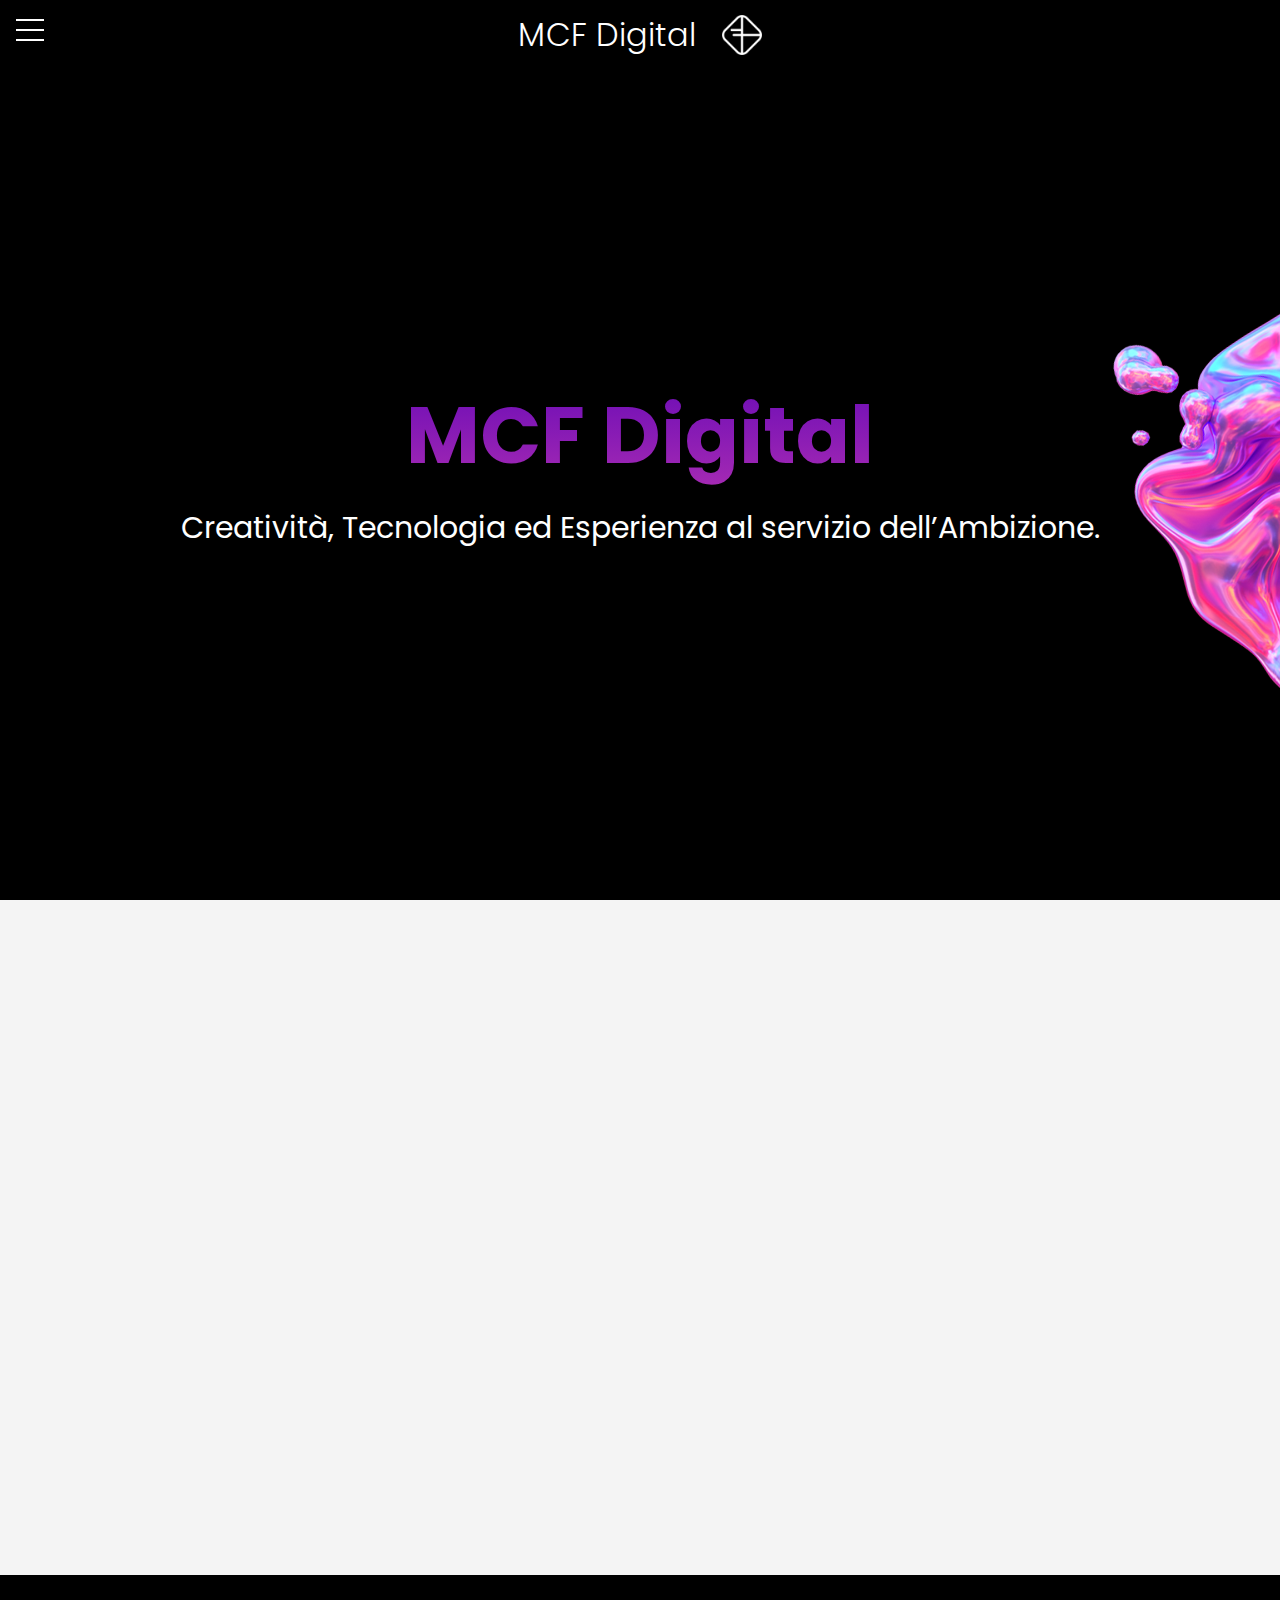
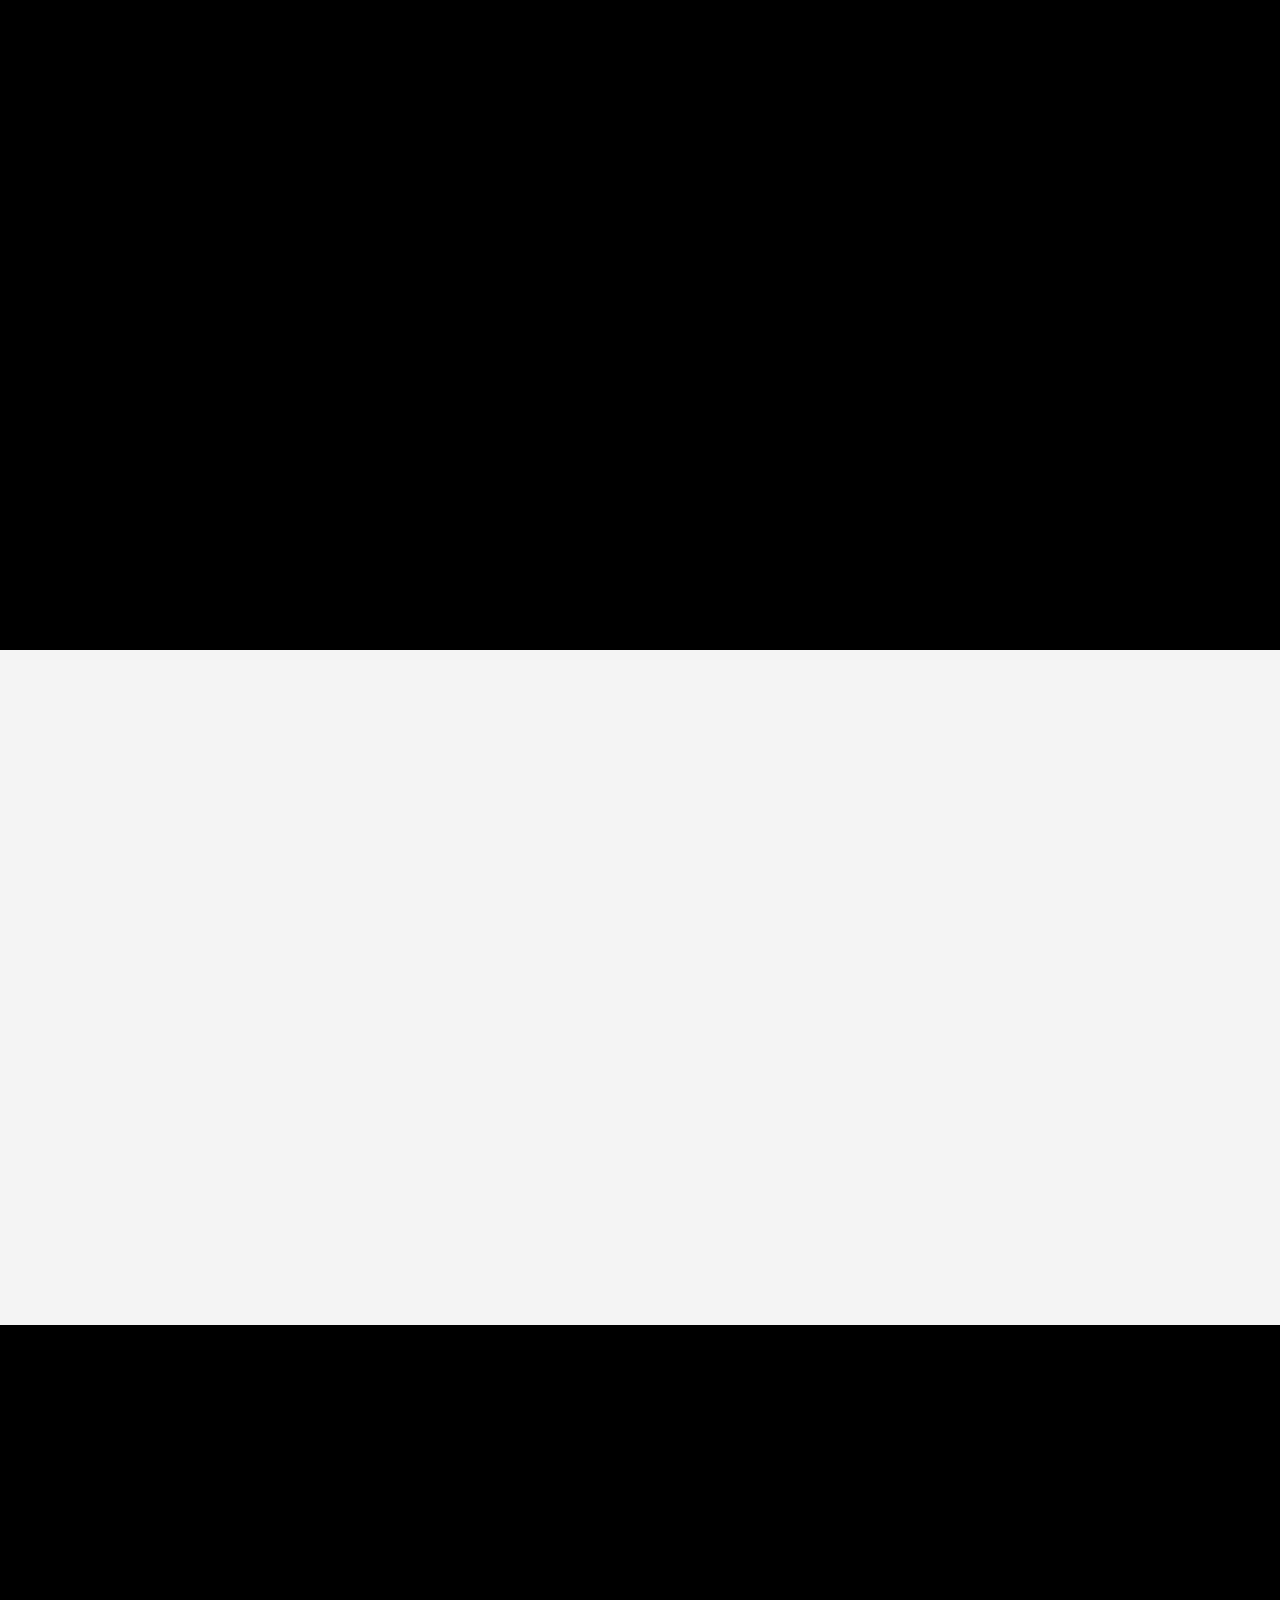
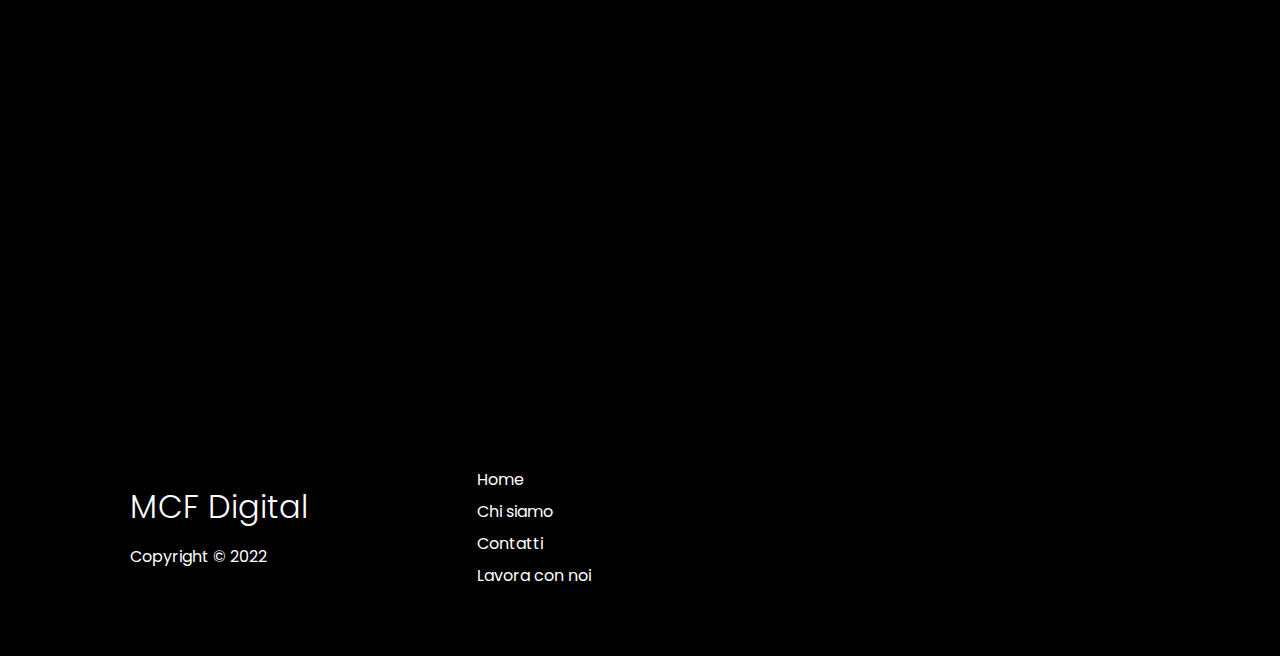
<file: index.html>
<!DOCTYPE html>
<html lang="en">
  <head>
    <meta charset="UTF-8" />
    <meta name="viewport" content="width=device-width, initial-scale=1.0" />
    <link
      rel="stylesheet"
      href="https://cdnjs.cloudflare.com/ajax/libs/font-awesome/5.15.1/css/all.min.css"
      integrity="sha512-+4zCK9k+qNFUR5X+cKL9EIR+ZOhtIloNl9GIKS57V1MyNsYpYcUrUeQc9vNfzsWfV28IaLL3i96P9sdNyeRssA=="
      crossorigin="anonymous"
    />
    <link rel="stylesheet" href="css/utilities.css" />
    <link rel="stylesheet" href="css/style.css" />
    <link rel="icon" type="image/x-icon" href="/images/logos/favicon.png" />
    <title>MCF Digital | Web Agency</title>
  </head>
  <body>
    <!-- Navbar -->
    <div class="navbar">
      <div class="container flex">
        <h1><a href="#">MCF Digital</a></h1>
        <img src="./images/logos/logo mcf bianco(1).png" alt="Logo" />
      </div>
    </div>
    <div class="menu-wrap">
      <input type="checkbox" class="toggler" />
      <div class="hamburger"><div></div></div>
      <div class="menu">
        <div>
          <div>
            <ul>
              <li><a href="index.html">Home</a></li>
              <li><a href="about.html">Chi Siamo</a></li>
              <li><a href="contact.html">Contatti</a></li>
              <li><a href="work.html">Lavora con noi</a></li>
            </ul>
          </div>
        </div>
      </div>
    </div>
    <!-- Head -->
    <section class="features-head bg-dark py-3">
      <!-- tolto container -->
      <div class="hero flex">
        <div class="hero-text">
          <h1 class="xl title">MCF Digital</h1>
          <p class="lead">
            Creatività, Tecnologia ed Esperienza al servizio dell’Ambizione.
          </p>
        </div>
        <!-- <img src="images/Blob.png" alt="" class="head-img" id="blob" /> -->
      </div>
    </section>

    <!-- Servizio 1 -->
    <section class="features-sub-head service bg-light py-1">
      <div class="container grid">
        <img
          src="images/sviluppo-web-img.png"
          alt=""
          class="slide-left service-img"
          id="blob"
        />

        <div class="slide-right">
          <h1 class="md title">Sviluppo Web</h1>
          <p>
            MCF Digital sviluppa per te siti web ed e-commerce creando
            un’esperienza digitale avvincente che è il risultato dell’effetto
            sinergico tra un design elegante e funzionalità intuitive. Le
            piattaforme online devono raccontare le tue attività mostrando al
            pubblico cosa puoi fare per loro.
          </p>
          <a href="contact.html" class="btn btn-primary">Contattaci</a>
        </div>
      </div>
    </section>

    <!-- Servizio 2 -->
    <section class="features-sub-head service bg-dark py-1">
      <div class="container grid">
        <div class="slide-left">
          <h1 class="md title">Marketing</h1>
          <p>
            Il panorama del marketing è affollato di aziende che fanno rumore,
            ma la soluzione non è quella di gridare di più. Devi essere nel
            posto giusto al momento giusto per raggiungere il tuo pubblico.
            Possiamo aiutarti a trovare le persone che stanno già ascoltando.
          </p>
          <a href="contact.html" class="btn btn-primary">Contattaci</a>
        </div>
        <img
          src="images/Marketing-img.png"
          alt=""
          class="slide-right service-img"
          id="blob"
        />
      </div>
    </section>

    <!-- Servizio 3 -->
    <section class="features-sub-head service bg-light py-1">
      <div class="container grid">
        <img
          src="images/Branding-img.png"
          alt=""
          class="slide-left service-img"
          id="blob"
        />
        <div class="slide-right">
          <h1 class="md title">Branding</h1>
          <p>
            Nel mercato di oggi, le persone non acquistano ciò che fai ma il
            perché lo fai. Progettiamo brand che si connettono al pubblico
            attraverso la cultura e i valori condivisi. Un brand che vivrà nei
            cuori e nelle menti dei tuoi clienti.
          </p>
          <a href="contact.html" class="btn btn-primary">Contattaci</a>
        </div>
      </div>
    </section>

    <!-- Servizio 4 -->
    <section class="features-sub-head service bg-dark py-1">
      <div class="container grid">
        <div class="slide-left">
          <h1 class="md title">Dropshipping</h1>
          <p>
            Costruiamo negozi personalizzati che grazie alla formula del
            dropshipping ti permetteranno di ottenere alti profitti grazie
            all’automatizzazione dei processi di acquisto e vendita.
          </p>
          <a href="contact.html" class="btn btn-primary">Contattaci</a>
        </div>
        <img
          src="images/Dropshipping-img.png"
          alt=""
          class="slide-right service-img"
          id="blob"
        />
      </div>
    </section>

    <!-- Footer -->
    <footer class="footer bg-dark py-5">
      <div class="container grid grid-3">
        <div>
          <h1>MCF Digital</h1>
          <p>Copyright &copy; 2022</p>
        </div>
        <nav>
          <ul>
            <li><a href="index.html">Home</a></li>
            <li><a href="about.html">Chi siamo</a></li>
            <li><a href="contact.html">Contatti</a></li>
            <li><a href="work.html">Lavora con noi</a></li>
          </ul>
        </nav>
        <div class="social">
          <a href="https://www.linkedin.com/company/mcf-digital/"
            ><i class="fab fa-linkedin fa-2x"></i
          ></a>
          <a href="https://instagram.com/mcfdigitalagency?igshid=YmMyMTA2M2Y="
            ><i class="fab fa-instagram fa-2x"></i
          ></a>
          <a href="https://www.facebook.com/MCF-Digital-108805025381968/"
            ><i class="fab fa-facebook fa-2x"></i
          ></a>
          <a href="http://www.tiktok.com/@mcfdigital"
            ><i class="fab fa-tiktok fa-2x"></i
          ></a>
        </div>
      </div>
    </footer>
    <script src="./js/app.js"></script>
  </body>
</html>
</file>
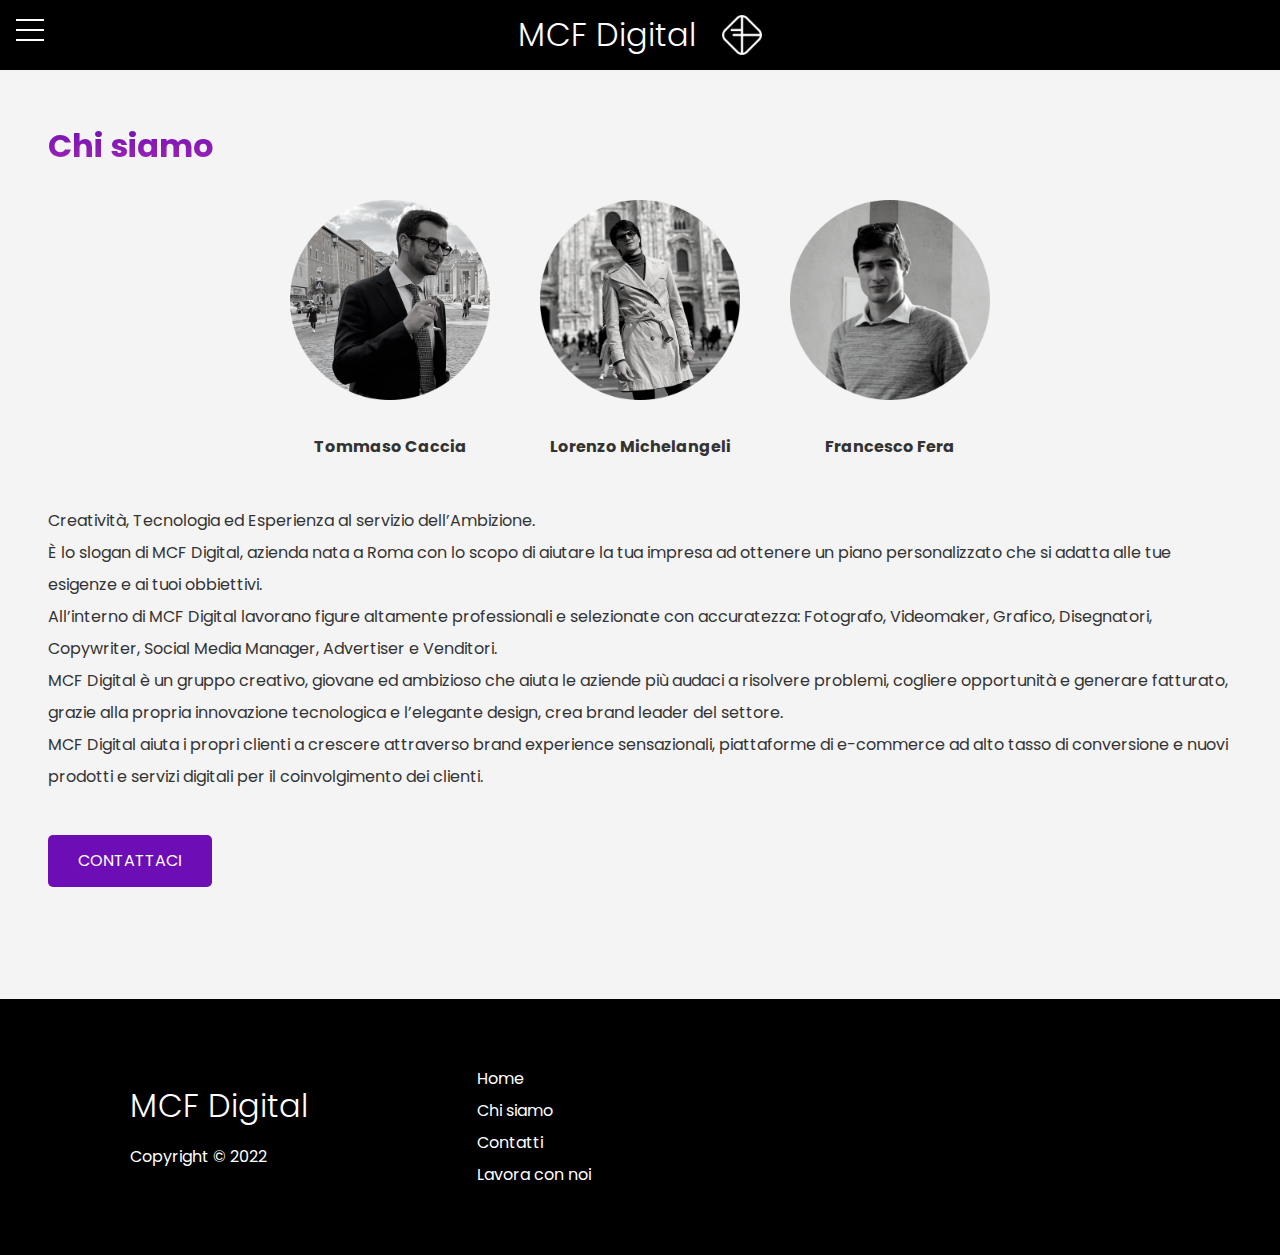
<file: about.html>
<!DOCTYPE html>
<html lang="en">
  <head>
    <meta charset="UTF-8" />
    <meta name="viewport" content="width=device-width, initial-scale=1.0" />
    <link
      rel="stylesheet"
      href="https://cdnjs.cloudflare.com/ajax/libs/font-awesome/5.15.1/css/all.min.css"
      integrity="sha512-+4zCK9k+qNFUR5X+cKL9EIR+ZOhtIloNl9GIKS57V1MyNsYpYcUrUeQc9vNfzsWfV28IaLL3i96P9sdNyeRssA=="
      crossorigin="anonymous"
    />
    <link rel="stylesheet" href="css/utilities.css" />
    <link rel="stylesheet" href="css/style.css" />
    <link rel="icon" type="image/x-icon" href="/images/logos/favicon.png" />

    <title>MCF Digital | Web Agency</title>
  </head>
  <body>
    <!-- Navbar -->
    <div class="navbar">
      <div class="container flex">
        <h1><a href="index.html">MCF Digital</a></h1>
        <img src="./images/logos/logo mcf bianco(1).png" alt="Logo" />
      </div>
    </div>
    <div class="menu-wrap">
      <input type="checkbox" class="toggler" />
      <div class="hamburger"><div></div></div>
      <div class="menu">
        <div>
          <div>
            <ul>
              <li><a href="index.html">Home</a></li>
              <li><a href="about.html">Chi Siamo</a></li>
              <li><a href="contact.html">Contatti</a></li>
              <li><a href="work.html">Lavora con noi</a></li>
            </ul>
          </div>
        </div>
      </div>
    </div>
    <!-- About -->
    <section class="features-sub-head bg-light p-4">
      <!-- <div class="container"> -->
      <div class="py-5">
        <h1 class="md title">Chi siamo</h1>
        <div class="team-container">
          <div class="team-img-wrapper">
            <img
              src="./images/tommaso.png"
              alt="Tommaso Caccia"
              class="team-photo"
            />
            <h4 class="team-name">Tommaso Caccia</h4>
          </div>
          <div class="team-img-wrapper">
            <img
              src="./images/lorenzo.png"
              alt="Lorenzo Michelangeli"
              class="team-photo"
            />
            <h4 class="team-name">Lorenzo Michelangeli</h4>
          </div>
          <div class="team-img-wrapper">
            <img
              src="./images/francesco.png"
              alt="Francesco Fera"
              class="team-photo"
            />
            <h4 class="team-name">Francesco Fera</h4>
          </div>
        </div>
        <p class="py-3">
          Creatività, Tecnologia ed Esperienza al servizio dell’Ambizione.
          <br />È lo slogan di MCF Digital, azienda nata a Roma con lo scopo di
          aiutare la tua impresa ad ottenere un piano personalizzato che si
          adatta alle tue esigenze e ai tuoi obbiettivi. <br />All’interno di
          MCF Digital lavorano figure altamente professionali e selezionate con
          accuratezza: Fotografo, Videomaker, Grafico, Disegnatori, Copywriter,
          Social Media Manager, Advertiser e Venditori. <br />MCF Digital è un
          gruppo creativo, giovane ed ambizioso che aiuta le aziende più audaci
          a risolvere problemi, cogliere opportunità e generare fatturato,
          grazie alla propria innovazione tecnologica e l’elegante design, crea
          brand leader del settore. <br />MCF Digital aiuta i propri clienti a
          crescere attraverso brand experience sensazionali, piattaforme di
          e-commerce ad alto tasso di conversione e nuovi prodotti e servizi
          digitali per il coinvolgimento dei clienti.
        </p>
        <a href="contact.html" class="btn btn-primary">Contattaci</a>
      </div>
      <!-- <img src="images/Blob.png" alt="" id="blob" /> -->
      <!-- </div> -->
    </section>

    <!-- Footer -->
    <footer class="footer bg-dark py-5">
      <div class="container grid grid-3">
        <div>
          <h1>MCF Digital</h1>
          <p>Copyright &copy; 2022</p>
        </div>
        <nav>
          <ul>
            <li><a href="index.html">Home</a></li>
            <li><a href="about.html">Chi siamo</a></li>
            <li><a href="contact.html">Contatti</a></li>
            <li><a href="work.html">Lavora con noi</a></li>
          </ul>
        </nav>
        <div class="social">
          <a href="https://www.linkedin.com/company/mcf-digital/"
            ><i class="fab fa-linkedin fa-2x"></i
          ></a>
          <a href="https://instagram.com/mcfdigitalagency?igshid=YmMyMTA2M2Y="
            ><i class="fab fa-instagram fa-2x"></i
          ></a>
          <a href="https://www.facebook.com/MCF-Digital-108805025381968/"
            ><i class="fab fa-facebook fa-2x"></i
          ></a>
          <a href="http://www.tiktok.com/@mcfdigital"
            ><i class="fab fa-tiktok fa-2x"></i
          ></a>
        </div>
      </div>
    </footer>
  </body>
</html>
</file>
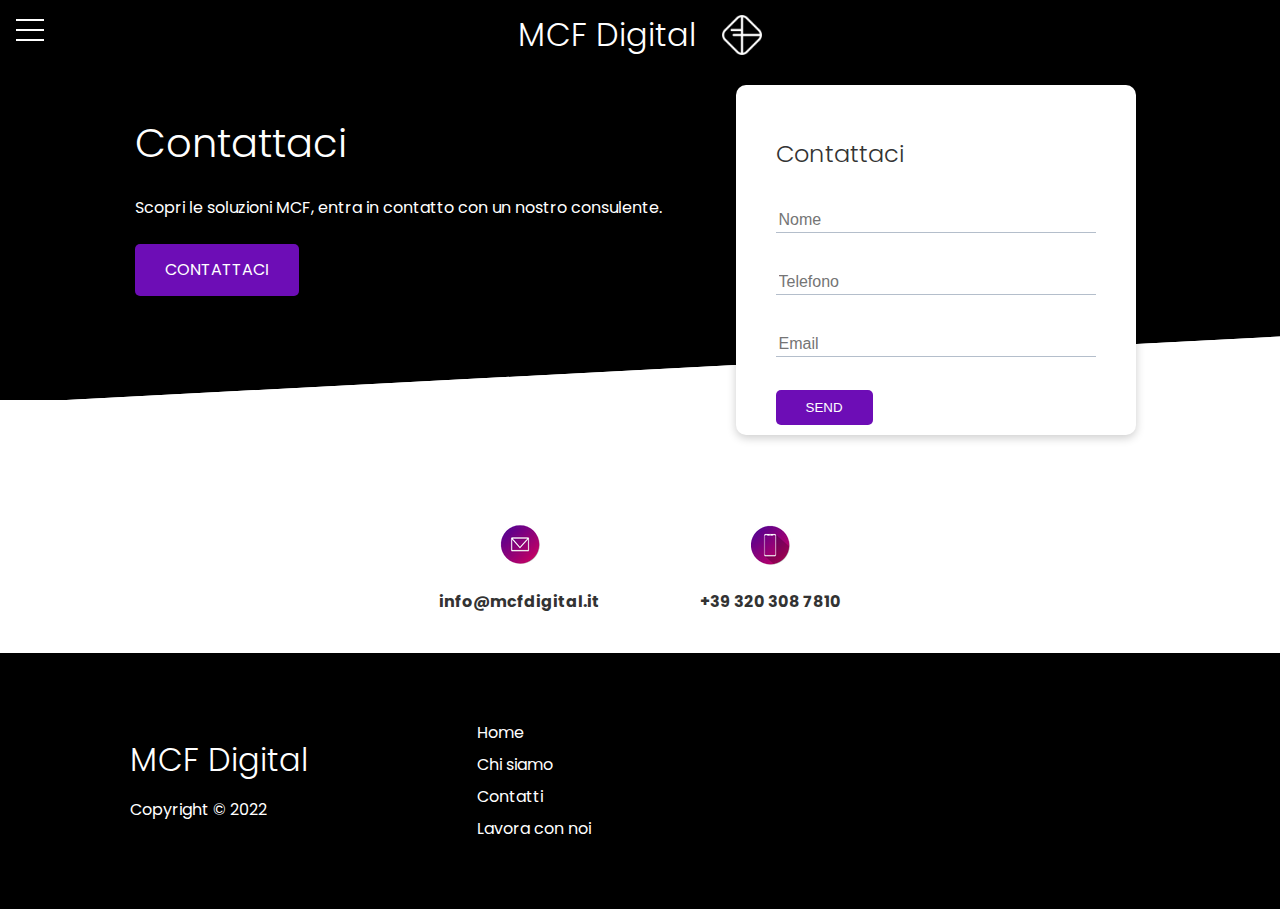
<file: contact.html>
<!DOCTYPE html>
<html lang="en">
  <head>
    <meta charset="UTF-8" />
    <meta name="viewport" content="width=device-width, initial-scale=1.0" />
    <link
      rel="stylesheet"
      href="https://cdnjs.cloudflare.com/ajax/libs/font-awesome/5.15.1/css/all.min.css"
      integrity="sha512-+4zCK9k+qNFUR5X+cKL9EIR+ZOhtIloNl9GIKS57V1MyNsYpYcUrUeQc9vNfzsWfV28IaLL3i96P9sdNyeRssA=="
      crossorigin="anonymous"
    />
    <link rel="stylesheet" href="css/utilities.css" />
    <link rel="stylesheet" href="css/style.css" />
    <link rel="icon" type="image/x-icon" href="/images/logos/favicon.png" />

    <title>MCF Digital | Web Agency</title>
  </head>
  <body>
    <!-- Navbar -->
    <div class="navbar">
      <div class="container flex">
        <h1><a href="index.html">MCF Digital</a></h1>

        <img src="./images/logos/logo mcf bianco(1).png" alt="Logo" />
      </div>
    </div>
    <div class="menu-wrap">
      <input type="checkbox" class="toggler" />
      <div class="hamburger"><div></div></div>
      <div class="menu">
        <div>
          <div>
            <ul>
              <li><a href="index.html">Home</a></li>
              <li><a href="about.html">Chi Siamo</a></li>
              <li><a href="contact.html">Contatti</a></li>
              <li><a href="work.html">Lavora con noi</a></li>
            </ul>
          </div>
        </div>
      </div>
    </div>

    <!-- Showcase -->
    <section class="showcase">
      <div class="container grid">
        <div class="showcase-text">
          <h1>Contattaci</h1>
          <p>
            Scopri le soluzioni MCF, entra in contatto con un nostro consulente.
          </p>
          <a href="contact.html" class="btn btn-primary">Contattaci</a>
        </div>

        <div class="showcase-form card">
          <h2>Contattaci</h2>
          <form>
            <div class="form-control">
              <input type="text" name="name" placeholder="Nome" required />
            </div>
            <div class="form-control">
              <input type="tel" name="phone" placeholder="Telefono" required />
            </div>
            <div class="form-control">
              <input type="email" name="email" placeholder="Email" required />
            </div>
            <input type="submit" value="Send" class="btn btn-primary" />
          </form>
        </div>
      </div>
    </section>

    <div class="contact-container">
      <div class="contact-item">
        <img src="./images/Icons/mail.png" alt="mail" class="contact-icon" />
        <p class="team-name">info@mcfdigital.it</p>
      </div>
      <div class="contact-item">
        <img
          src="./images/Icons/phone.png"
          alt="Lorenzo Michelangeli"
          class="contact-icon"
        />
        <p class="team-name">+39 320 308 7810</p>
      </div>
    </div>
    <!-- Stats -->
    <!-- <section class="stats">
      <div class="container">
        <h3 class="stats-heading text-center my-1">
          Welcome to the best platform for building applications of all types
          with modern architecture and scaling
        </h3>

        <div class="grid grid-3 text-center my-4">
          <div>
            <i class="fas fa-server fa-3x"></i>
            <h3>10,349,405</h3>
            <p class="text-secondary">Deployments</p>
          </div>
          <div>
            <i class="fas fa-upload fa-3x"></i>
            <h3>987 TB</h3>
            <p class="text-secondary">Published</p>
          </div>
          <div>
            <i class="fas fa-project-diagram fa-3x"></i>
            <h3>2,343,265</h3>
            <p class="text-secondary">Projects</p>
          </div>
        </div>
      </div>
    </section> -->

    <!-- Cli -->
    <!-- <section class="cli">
      <div class="container grid">
        <img src="images/cli.png" alt="" />
        <div class="card">
          <h3>Easy to use, cross platform CLI</h3>
        </div>
        <div class="card">
          <h3>Deploy in seconds</h3>
        </div>
      </div>
    </section> -->

    <!-- Cloud -->
    <!-- <section class="cloud bg-primary my-2 py-2">
      <div class="container grid">
        <div class="text-center">
          <h2 class="lg">Extreme Cloud Hosting</h2>
          <p class="lead my-1">
            Cloud hosting like you've never seen. Fast, efficient and scalable
          </p>
          <a href="features.html" class="btn btn-dark">Read More</a>
        </div>
        <img src="images/cloud.png" alt="" />
      </div>
    </section>

     Languages
    <section class="languages">
      <h2 class="md text-center my-2">Supported Languages</h2>
      <div class="container flex">
        <div class="card">
          <h4>Node.js</h4>
          <img src="images/logos/node.png" alt="" />
        </div>
        <div class="card">
          <h4>Python</h4>
          <img src="images/logos/python.png" alt="" />
        </div>
        <div class="card">
          <h4>C#</h4>
          <img src="images/logos/csharp.png" alt="" />
        </div>
        <div class="card">
          <h4>Ruby</h4>
          <img src="images/logos/ruby.png" alt="" />
        </div>
        <div class="card">
          <h4>PHP</h4>
          <img src="images/logos/php.png" alt="" />
        </div>
        <div class="card">
          <h4>Scala</h4>
          <img src="images/logos/scala.png" alt="" />
        </div>
        <div class="card">
          <h4>Clojure</h4>
          <img src="images/logos/clojure.png" alt="" />
        </div>
      </div>
    </section>
    -->

    <!-- Footer -->
    <footer class="footer bg-dark py-5">
      <div class="container grid grid-3">
        <div>
          <h1>MCF Digital</h1>
          <p>Copyright &copy; 2022</p>
        </div>
        <nav>
          <ul>
            <li><a href="index.html">Home</a></li>
            <li><a href="about.html">Chi siamo</a></li>
            <li><a href="contact.html">Contatti</a></li>
            <li><a href="work.html">Lavora con noi</a></li>
          </ul>
        </nav>
        <div class="social">
          <a href="https://www.linkedin.com/company/mcf-digital/"
            ><i class="fab fa-linkedin fa-2x"></i
          ></a>
          <a href="https://instagram.com/mcfdigitalagency?igshid=YmMyMTA2M2Y="
            ><i class="fab fa-instagram fa-2x"></i
          ></a>
          <a href="https://www.facebook.com/MCF-Digital-108805025381968/"
            ><i class="fab fa-facebook fa-2x"></i
          ></a>
          <a href="http://www.tiktok.com/@mcfdigital"
            ><i class="fab fa-tiktok fa-2x"></i
          ></a>
        </div>
      </div>
    </footer>
  </body>
</html>
</file>
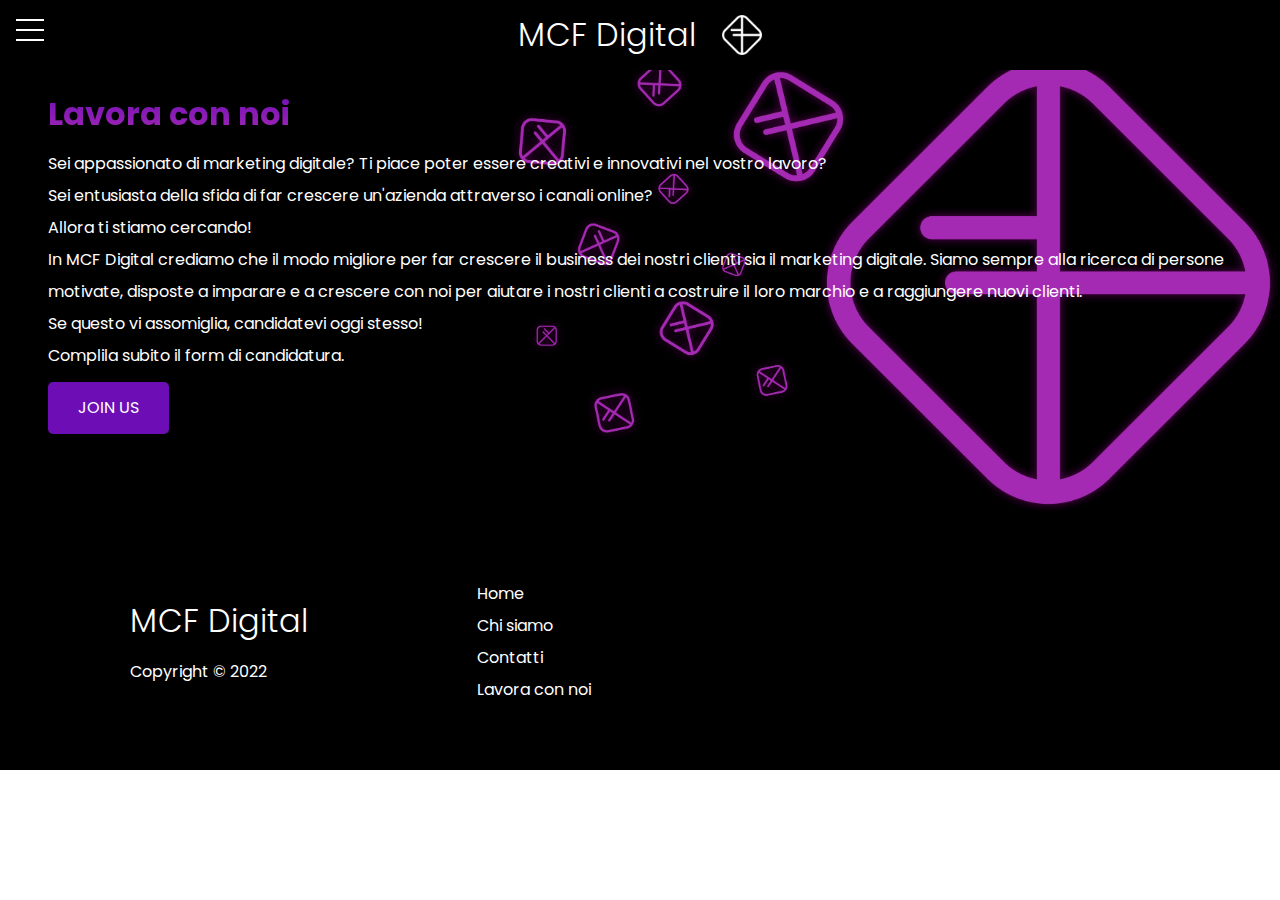
<file: work.html>
<!DOCTYPE html>
<html lang="en">
  <head>
    <meta charset="UTF-8" />
    <meta name="viewport" content="width=device-width, initial-scale=1.0" />
    <link
      rel="stylesheet"
      href="https://cdnjs.cloudflare.com/ajax/libs/font-awesome/5.15.1/css/all.min.css"
      integrity="sha512-+4zCK9k+qNFUR5X+cKL9EIR+ZOhtIloNl9GIKS57V1MyNsYpYcUrUeQc9vNfzsWfV28IaLL3i96P9sdNyeRssA=="
      crossorigin="anonymous"
    />

    <link rel="stylesheet" href="css/utilities.css" />
    <link rel="stylesheet" href="css/style.css" />
    <link rel="icon" type="image/x-icon" href="/images/logos/favicon.png" />

    <title>MCF Digital | Web Agency</title>
  </head>
  <body>
    <!-- Navbar -->
    <div class="navbar">
      <div class="container flex">
        <h1><a href="index.html">MCF Digital</a></h1>
        <img src="./images/logos/logo mcf bianco(1).png" alt="Logo" />
      </div>
    </div>
    <div class="menu-wrap">
      <input type="checkbox" class="toggler" />
      <div class="hamburger"><div></div></div>
      <div class="menu">
        <div>
          <div>
            <ul>
              <li><a href="index.html">Home</a></li>
              <li><a href="about.html">Chi Siamo</a></li>
              <li><a href="contact.html">Contatti</a></li>
              <li><a href="work.html">Lavora con noi</a></li>
            </ul>
          </div>
        </div>
      </div>
    </div>

    <!-- head -->
    <section class="features-sub-head bg-light p-4 work-with-us">
      <!-- <div class="container"> -->
      <div class="py-3">
        <h1 class="md title">Lavora con noi</h1>
        <p>
          Sei appassionato di marketing digitale? Ti piace poter essere creativi
          e innovativi nel vostro lavoro?<br />Sei entusiasta della sfida di far
          crescere un'azienda attraverso i canali online? <br />
          Allora ti stiamo cercando!<br />In MCF Digital crediamo che il modo
          migliore per far crescere il business dei nostri clienti sia il
          marketing digitale. Siamo sempre alla ricerca di persone motivate,
          disposte a imparare e a crescere con noi per aiutare i nostri clienti
          a costruire il loro marchio e a raggiungere nuovi clienti. <br />Se
          questo vi assomiglia, candidatevi oggi stesso! <br />
          Complila subito il form di candidatura.
        </p>
        <a
          href="https://forms.gle/AdjBde8RNx6uj1Za9"
          target="_blank"
          class="btn btn-primary"
          >Join us</a
        >
      </div>
      <!-- </div> -->
    </section>
    <!-- Footer -->
    <footer class="footer bg-dark py-5">
      <div class="container grid grid-3">
        <div>
          <h1>MCF Digital</h1>
          <p>Copyright &copy; 2022</p>
        </div>
        <nav>
          <ul>
            <li><a href="index.html">Home</a></li>
            <li><a href="about.html">Chi siamo</a></li>
            <li><a href="contact.html">Contatti</a></li>
            <li><a href="work.html">Lavora con noi</a></li>
          </ul>
        </nav>
        <div class="social">
          <a href="https://www.linkedin.com/company/mcf-digital/"
            ><i class="fab fa-linkedin fa-2x"></i
          ></a>
          <a href="https://instagram.com/mcfdigitalagency?igshid=YmMyMTA2M2Y="
            ><i class="fab fa-instagram fa-2x"></i
          ></a>
          <a href="https://www.facebook.com/MCF-Digital-108805025381968/"
            ><i class="fab fa-facebook fa-2x"></i
          ></a>
          <a href="http://www.tiktok.com/@mcfdigital"
            ><i class="fab fa-tiktok fa-2x"></i
          ></a>
        </div>
      </div>
    </footer>
  </body>
</html>
</file>
<file: css/utilities.css>
.container {
  max-width: 1100px;
  margin: 0 auto;
  overflow: hidden;
  padding: 0 40px;
  height: 100vh;
}

.card {
  background-color: #fff;
  color: #333;
  border-radius: 10px;
  box-shadow: 0 3px 10px rgba(0, 0, 0, 0.2);
  padding: 20px;
  margin: 10px;
}

.btn {
  display: inline-block;
  padding: 10px 30px;
  cursor: pointer;
  background: var(--error-color);
  color: #fff;
  border: none;
  border-radius: 5px;
}

.btn-outline {
  background-color: transparent;
  border: 1px #fff solid;
}

.btn:hover {
  transform: scale(0.98);
}

/* Backgrounds & colored buttons */
.bg-primary,
.btn-primary {
  background-color: var(--error-color);
  color: #fff;
  text-transform: uppercase;
}

.bg-secondary,
.btn-secondary {
  background-color: var(--secondary-color);
  color: #fff;
}

.bg-dark,
.btn-dark {
  background-color: var(--dark-color);
  color: #fff;
}

.bg-light,
.btn-light {
  background-color: var(--light-color);
  color: #333;
}

.bg-gradient{
  background-image: linear-gradient(40deg, #a52ab3, #6d0db6);
  color: #fff;
}

.bg-primary a,
.btn-primary a,
.bg-secondary a,
.btn-secondary a,
.bg-dark a,
.btn-dark a {
  color: #fff;
}

/* Text colors */
.text-primary {
  color: var(--primary-color);
}

.text-secondary {
  color: var(--secondary-color);
}

.text-dark {
  color: var(--dark-color);
}

.text-light {
  color: var(--light-color);
}

/* Text sizes */
.lead {
  font-size: 30px;
  animation: slideInFromLeft 1s ease-in;
}

.sm {
  font-size: 1rem;
}

.md {
  font-size: 2rem;
}

.lg {
  font-size: 3rem;
}

.xl {
  font-size: 5rem;
}

.text-center {
  text-align: center;
}

/* Alert */
.alert {
  background-color: var(--light-color);
  padding: 10px 20px;
  font-weight: bold;
  margin: 15px 0;
}

.alert i {
  margin-right: 10px;
}

.alert-success {
  background-color: var(--success-color);
  color: #fff;
}

.alert-error {
  background-color: var(--error-color);
  color: #fff;
}

.flex {
  display: flex;
  justify-content: center;
  align-items: center;
  height: 100%;
}

.grid {
  display: grid;
  grid-template-columns: repeat(2, 1fr);
  gap: 20px;
  justify-content: center;
  align-items: center;
  height: 100%;
}

.grid-3 {
  grid-template-columns: repeat(3, 1fr);
}

/* Margin */
.my-1 {
  margin: 1rem 0;
}

.my-2 {
  margin: 1.5rem 0;
}

.my-3 {
  margin: 2rem 0;
}

.my-4 {
  margin: 3rem 0;
}

.my-5 {
  margin: 4rem 0;
}

.mx-20 {
  margin: 0 40px;
}

.m-1 {
  margin: 1rem;
}

.m-2 {
  margin: 1.5rem;
}

.m-3 {
  margin: 2rem;
}

.m-4 {
  margin: 3rem;
}

.m-5 {
  margin: 4rem;
}

/* Padding */
.py-1 {
  padding: 1rem 0;
}

.py-2 {
  padding: 1.5rem 0;
}

.py-3 {
  padding: 2rem 0;
}

.py-4 {
  padding: 3rem 0;
}

.py-5 {
  padding: 4rem 0;
}

.p-1 {
  padding: 1rem;
}

.p-2 {
  padding: 1.5rem;
}

.p-3 {
  padding: 2rem;
}

.p-4 {
  padding: 3rem;
}

.p-5 {
  padding: 4rem;
}
</file>
<file: css/style.css>
@import url('https://fonts.googleapis.com/css2?family=Poppins:wght@100;300;700&display=swap');

:root {
  --primary-color: #047aed;
  --secondary-color: #1c3fa8;
  --dark-color: #000000;
  --light-color: #f4f4f4;
  --success-color: #a52ab3;
  --error-color: #6d0db6;
}

* {
  box-sizing: border-box;
  padding: 0;
  margin: 0;
}

body {
  font-family: 'Poppins', sans-serif;
  color: #333;
  line-height: 2;
}

ul {
  list-style-type: none;
}

a {
  text-decoration: none;
  color: #333;
}

h1,
h2 {
  font-weight: 300;
  line-height: 1.2;
  margin: 10px 0;
  padding: 5px 0;
}

p {
  margin: 10px 0;
}

img {
  width: 100%;
}

code,
pre {
  background: #333;
  color: #fff;
  padding: 10px;
}

.hidden {
  visibility: hidden;
  height: 0;
}

/* Navbar */

/* Inzio codice nuovo */
.menu-wrap {
  position: fixed;
  top: 0;
  left: 0;
  z-index: 2;
  display: flex;
}

.menu-wrap .toggler {
  position: absolute;
  top: 0;
  left: 0;
  z-index: 3;
  cursor: pointer;
  width: 50px;
  height: 50px;
  opacity: 0;
}

.menu-wrap .hamburger {
  position: absolute;
  top: 0;
  left: 0;
  z-index: 2;
  width: 60px;
  height: 60px;
  padding: 1rem;
  background: var(--dark-color);
  border-radius: 100%;
  display: flex;
  align-items: center;
  justify-content: center;
}

/* Hamburger Line */
.menu-wrap .hamburger > div {
  position: relative;
  flex: none;
  width: 100%;
  height: 2px;
  background: #fff;
  display: flex;
  align-items: center;
  justify-content: center;
  transition: all 0.4s ease;
}

/* Hamburger Lines - Top & Bottom */
.menu-wrap .hamburger > div::before,
.menu-wrap .hamburger > div::after {
  content: '';
  position: absolute;
  z-index: 2;
  top: -10px;
  width: 100%;
  height: 2px;
  background: inherit;
}

/* Moves Line Down */
.menu-wrap .hamburger > div::after {
  top: 10px;
}

/* Toggler Animation */
.menu-wrap .toggler:checked + .hamburger > div {
  transform: rotate(135deg);
}

/* Turns Lines Into X */
.menu-wrap .toggler:checked + .hamburger > div:before,
.menu-wrap .toggler:checked + .hamburger > div:after {
  top: 0;
  transform: rotate(90deg);
}

/* Rotate On Hover When Checked */
.menu-wrap .toggler:checked:hover + .hamburger > div {
  transform: rotate(225deg);
}

/* Show Menu */
.menu-wrap .toggler:checked ~ .menu {
  visibility: visible;
}

.menu-wrap .toggler:checked ~ .menu > div {
  transform: scale(1);
  transition-duration: 0.75s;
}

.menu-wrap .toggler:checked ~ .menu > div > div {
  opacity: 1;
  transition:  opacity 0.4s ease 0.4s;
}

.menu-wrap .menu {
  position: fixed;
  top: 0;
  left: 0;
  width: 100%;
  height: 100%;
  visibility: hidden;
  overflow: hidden;
  display: flex;
  align-items: center;
  justify-content: center;
}

.menu-wrap .menu > div {
  background: rgba(165, 42, 179, 0.75);
  border-radius: 50%;
  width: 200vw;
  height: 200vw;
  display: flex;
  flex: none;
  align-items: center;
  justify-content: center;
  transform: scale(0);
  transition: all 0.4s ease;
}

.menu-wrap .menu > div > div {
  text-align: center;
  max-width: 90vw;
  max-height: 100vh;
  opacity: 0;
  transition: opacity 0.4s ease;
}

.menu-wrap .menu > div > div > ul > li {
  list-style: none;
  color: #fff;
  font-size: 1.5rem;
  padding: 1rem;
}

.menu-wrap .menu > div > div > ul > li > a {
  color: inherit;
  text-decoration: none;
  transition: color 0.4s ease;
}


/* Fine codice nuovo */
.navbar {
  background-color: var(--dark-color);
  color: #fff;
  height: 70px;
  position: absolute;
  top: 0;
  right: 0;
  width: 100vw;
  margin-bottom: 10rem;
  z-index: 1;
}

.navbar img {
  width: 40px;
  margin-left: 25px;
  /* position: absolute;
  right: 0;
  top: 0; */
}

.navbar a {
  color: #fff;
}

/* .navbar ul {
  display: flex;
}

.navbar a:hover {
  border-bottom: 2px var(--success-color) solid;
  color: var(--success-color);
}

.navbar .flex {
  justify-content: space-between;
} */

.title-left,
.title-right,
.title {
  font-weight: 700;
  background: -webkit-linear-gradient(#6d0db6, #a52ab3);
  background-clip: text;
  -webkit-background-clip: text;
  -webkit-text-fill-color: transparent;
}

.title-left,
.title-right {
  visibility: hidden;
}

.title {
  animation: slideInFromLeft 1s ease-in;
}

.title-left.active {
  animation: slideInFromLeft 1s ease-in;
  visibility: visible;
  
}

.title-right.active {
  animation: slideInFromRight 1s ease-in;
  visibility: visible;

}

/* Showcase */
.showcase {
  height: 400px;
  background-color: var(--dark-color);
  color: #fff;
  position: relative;
  margin-bottom: 100px;
}

.showcase h1 {
  font-size: 40px;
}

.showcase p {
  margin: 20px 0;
}

.showcase .grid {
  overflow: visible;
  grid-template-columns: 55% auto;
  gap: 30px;
}

.showcase-text {
  animation: slideInFromLeft 1s ease-in;
}

.showcase-form {
  position: relative;
  top: 60px;
  height: 350px;
  width: 400px;
  padding: 40px;
  z-index: 1;
  justify-self: flex-end;
  animation: slideInFromRight 1s ease-in;
}

.showcase-form .form-control {
  margin: 30px 0;
}

.showcase-form input[type='text'],
.showcase-form input[type='email'],
.showcase-form input[type='tel'] {
  border: 0;
  border-bottom: 1px solid #b4becb;
  width: 100%;
  padding: 3px;
  font-size: 16px;
}

.showcase-form input:focus {
  outline: none;
}

.showcase::before,
.showcase::after {
  content: '';
  position: absolute;
  height: 100px;
  bottom: -70px;
  right: 0;
  left: 0;
  background: #fff;
  transform: skewY(-3deg);
  -webkit-transform: skewY(-3deg);
  -moz-transform: skewY(-3deg);
  -ms-transform: skewY(-3deg);
}

/* Stats */
.stats {
  padding-top: 100px;
  animation: slideInFromBottom 1s ease-in;
}

.stats-heading {
  max-width: 500px;
  margin: auto;
}

.stats .grid h3 {
  font-size: 35px;
}

.stats .grid p {
  font-size: 20px;
  font-weight: bold;
}

/* Cli */
.cli .grid {
  grid-template-columns: repeat(3, 1fr);
  grid-template-rows: repeat(2, 1fr);
}

.cli .grid > *:first-child {
  grid-column: 1 / span 2;
  grid-row: 1 / span 2;
}

/* Cloud */
.cloud .grid {
  grid-template-columns: 4fr 3fr;
}

/* Languages */

.languages .flex {
  flex-wrap: wrap;
}

.languages .card {
  text-align: center;
  margin: 18px 10px 40px;
  transition: transform 0.2s ease-in;
}

.languages .card h4 {
  font-size: 20px;
  margin-bottom: 10px;
}

.languages .card:hover {
  transform: translateY(-15px);
}


/* Features */
.features-head {
  height: 100vh;
}

.service {
  height: 75vh;
}

.slide-left,
.slide-right {
  visibility: hidden;
}

.hero {
  overflow: hidden;
  height: 100vh;
  background-image: url("../images/Blob.png");
  background-repeat: no-repeat;
  background-size: 500px;
  background-position: right;
  background-position-x: 86vw;
  text-align: center;
}

.hero-text {
  justify-self: center;
  padding-bottom: 25px;
}

/* .features-head img {
  width: 300px;
  justify-self: flex-end;
  display: inline-block;
} */



.docs-head img {
  width: 300px;
  justify-self: flex-end;
  margin-right: 50px;
  animation: slideInFromRight 1s ease-in;
}

.service-img {
  width: 500px;
  justify-self: center;
}
.contact-container,
.team-container {
  width: 100%;
  display: flex;
  justify-content: center;
  align-items: center;
  flex-wrap: wrap;
}

.team-photo{
  max-width: 200px;
  margin: 20px 25px;
}

.contact-item {
  margin: 25px 50px;
  text-align: center;
}

.contact-item>p {
  font-weight: 700;
}

.contact-icon {
  width: 40px;
}

.team-img-wrapper {
  text-align: center;
}

.work-with-us {
  background-color: #000000;
  background-image: url("../images/lavora-con-noi-img.png");
  background-size: 90vh;
  background-repeat: no-repeat;
  background-position-x: right;
  background-position-y: bottom;
  color: #fff;
}

.slide-left.active {
  animation: slideInFromLeft 1s ease-in;
  visibility: visible;
}

.slide-right.active {
  animation: slideInFromRight 1s ease-in;
  visibility: visible;
}

.features-main .card > i {
  margin-right: 20px;
}

.features-main .grid {
  padding: 30px;
}

.features-main .grid > *:first-child {
  grid-column: 1 / span 3;
}

.features-main .grid > *:nth-child(2) {
  grid-column: 1 / span 2;
}

/* Docs */
.docs-main h3 {
  margin: 20px 0;
}

.docs-main .grid {
  grid-template-columns: 1fr 2fr;
  align-items: flex-start;
}

.docs-main nav li {
  font-size: 17px;
  padding-bottom: 5px;
  margin-bottom: 5px;
  border-bottom: 1px #ccc solid;
}

.docs-main a:hover {
  font-weight: bold;
}

/* Footer */
.footer .social a {
  margin: 0 10px;
}

.fa-linkedin:hover {
  color: #0e76a8;
}

.fa-facebook:hover {
  color: #4676ee;
}

.fa-instagram:hover {
  color: #B32E87;
}
.fa-tiktok:hover {
  color: #ee1d52;
}

/* Animations */
@keyframes slideInFromLeft {
  0% {
    transform: translateX(-100%);
  }

  100% {
    transform: translateX(0);
  }
}

@keyframes slideInFromRight {
  0% {
    transform: translateX(100%);
  }

  100% {
    transform: translateX(0);
  }
}

@keyframes slideInFromTop {
  0% {
    transform: translateY(-100%);
  }

  100% {
    transform: translateX(0);
  }
}

@keyframes slideInFromBottom {
  0% {
    transform: translateY(100%);
  }

  100% {
    transform: translateX(0);
  }
}

/* Tablets and under */
@media (max-width: 959px) {

  .hero {
    background-position: center;
    background-position-y: 82vh;
    background-size: 350px;
    padding: 0px;
  }
  .service {
    height: fit-content;
  }


  .grid,
  .showcase .grid,
  .stats .grid,
  .cli .grid,
  .cloud .grid,
  .features-main .grid,
  .docs-main .grid {
    grid-template-columns: 1fr;
    grid-template-rows: 1fr;
  }

  .showcase {
    height: auto;
  }

  .showcase-text {
    text-align: center;
    margin-top: 90px;
    animation: slideInFromTop 1s ease-in;
  }

  .showcase-form {
    justify-self: center;
    margin: auto;
    animation: slideInFromBottom 1s ease-in;
  }

  .cli .grid > *:first-child {
    grid-column: 1;
    grid-row: 1;
  }

  .features-head,
  .features-sub-head,
  .docs-head {
    text-align: center;
    /* padding: 1rem; */
    /* height: 100vh; */
  }

  .features-head img,
  /* .features-sub-head img, */
  .docs-head img {
    width: 400px;
    justify-self: center;
  }
  .service-img {
    width: 400px;
  }

  .features-main .grid > *:first-child,
  .features-main .grid > *:nth-child(2) {
    grid-column: 1;
  }
}

/* Mobile */
@media (max-width: 600px) {
  body {
    line-height: 1.6;
  }

  .container {
    padding: 0 5px;
  }
  
  .navbar {
    height: 70px;
  }

  /* .navbar img {
    display: none;
  } */

  /* .navbar .flex {
    flex-direction: column;
  }

  .navbar ul {
    padding: 10px;
    background-color: rgba(0, 0, 0, 0.1);
  } */

  .showcase-form {
    width: 300px;
  }

  .features-head img,
  /* .features-sub-head img, */
  .docs-head img {
    width: 275px;
    justify-self: center;
  }

  .service-img {
    width: 275px;
  }

  .slide-left.active {
    animation: none;
    visibility: visible;
  }
  
  .slide-right.active {
    animation: none;
    visibility: visible;
  }

}
</file>
